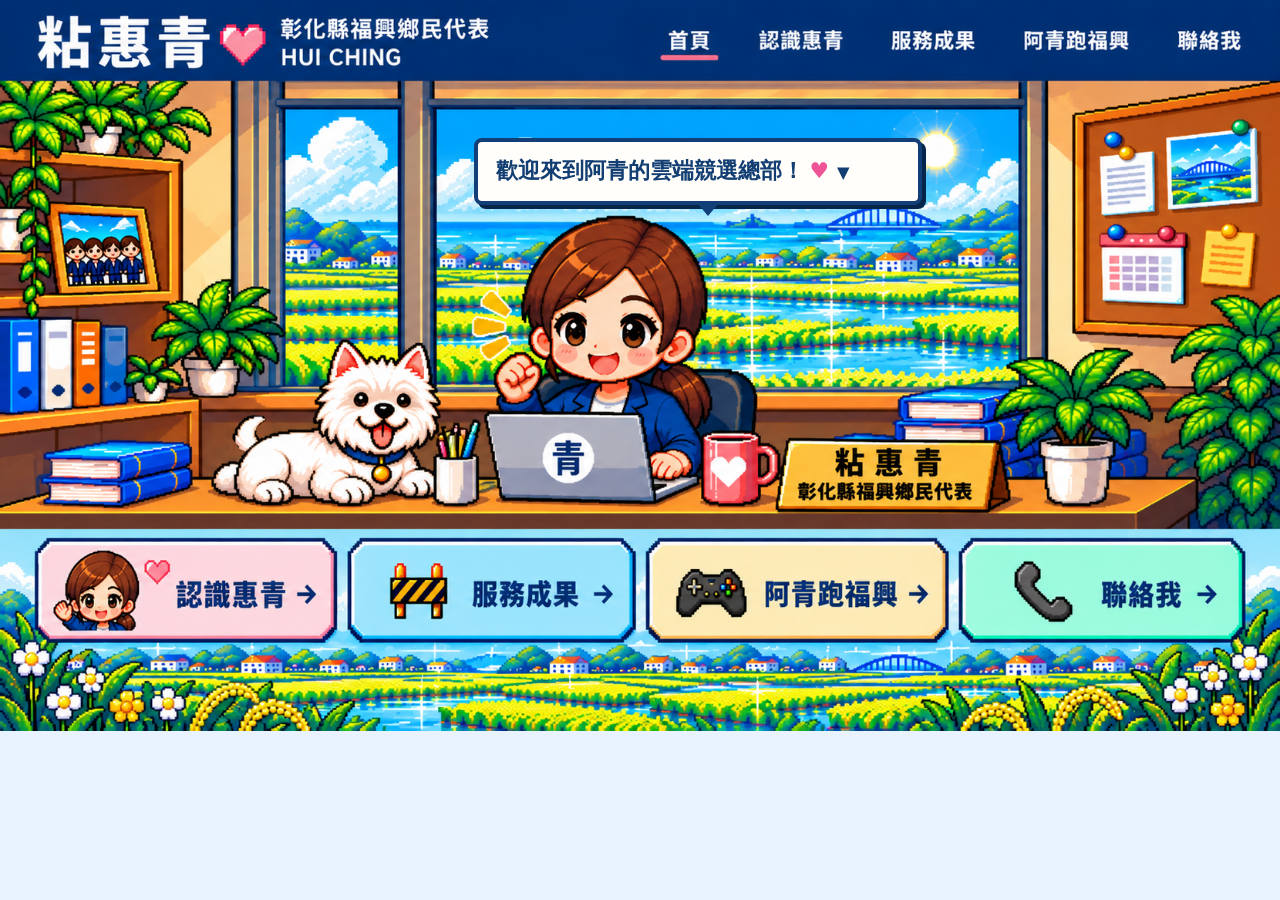
<file: index.html>
<!doctype html>
<html lang="zh-Hant">
<head>
<meta charset="utf-8"><meta name="viewport" content="width=device-width,initial-scale=1,viewport-fit=cover">
<meta name="theme-color" content="#123e73"><meta name="description" content="粘惠青｜彰化縣福興鄉民代表，認識惠青、服務成果與聯絡資訊。">
<title>粘惠青｜雲端競選總部</title>
<style>
.highlights{display:grid;grid-template-columns:repeat(3,minmax(0,1fr));gap:12px;margin:18px 0 24px;padding:14px;background:#8ba9b7;border-radius:14px}.highlight{background:#fff;border-radius:24px;padding:16px 10px;text-align:center;color:#092653}.highlight-icon{display:block;font-size:34px;line-height:1.3}.highlight h4{font-size:clamp(20px,3vw,28px);margin:6px 0 12px;padding-bottom:10px;border-bottom:2px solid #172333}.highlight p{font-size:17px;font-weight:800;margin:8px 0}.highlight strong{color:#df1029;font-size:34px;white-space:nowrap}.highlight .amount{font-size:15px}@media(max-width:560px){.highlights{grid-template-columns:1fr}.highlight{padding:14px 20px}.highlight h4{font-size:26px}.highlight p{font-size:18px}}

:root{--navy:#123e73;--deep:#0b2e57;--ink:#18385d;--paper:#fffdf8}*{box-sizing:border-box}html{scroll-behavior:smooth}body{margin:0;background:#e8f3ff;color:var(--ink);font-family:system-ui,-apple-system,"Noto Sans TC",sans-serif}button,a{font:inherit}button{cursor:pointer}.site-header{background:var(--navy);color:#fff;display:flex;align-items:center;justify-content:space-between;gap:18px;padding:16px clamp(16px,5vw,68px);min-height:90px}.brand{display:flex;align-items:center;gap:16px}.brand-name{font-size:clamp(28px,3vw,45px);font-weight:900;letter-spacing:.12em;text-shadow:3px 3px #0b2e57}.brand-name span{color:#ff91b6;font-size:.6em}.brand-sub{font-size:clamp(12px,1.2vw,16px);line-height:1.5;letter-spacing:.05em}.nav{display:flex;gap:22px}.nav button,.menu-button{background:none;border:0;color:white;font-weight:700}.nav button:hover,.nav button:focus-visible{text-decoration:underline;text-underline-offset:8px}.menu-button{display:none;font-size:26px}.scene{max-width:1536px;margin:auto;position:relative;overflow:hidden;background:#9dd4fb}.scene img{display:block;width:100%;height:auto;image-rendering:auto}.dog-tip{position:absolute;left:17%;bottom:13%;border:2px solid #194b7d;background:#fffaf0;border-radius:12px;padding:8px 12px;box-shadow:4px 4px 0 #194b7d;font-weight:800;transform:rotate(-4deg);animation:bob 3s ease-in-out infinite}.dog-tip[hidden]{display:none}@keyframes bob{50%{transform:translateY(-7px) rotate(-4deg)}}.quick{max-width:1200px;margin:-8px auto 0;padding:18px 18px 32px;display:grid;grid-template-columns:repeat(4,1fr);gap:16px}.tile{border:3px solid #286199;box-shadow:5px 5px 0 #163e6b;border-radius:13px;padding:22px 12px;min-height:118px;display:flex;align-items:center;justify-content:center;gap:12px;font-size:clamp(16px,1.8vw,23px);font-weight:900;color:#103968;transition:transform .15s,box-shadow .15s}.tile:hover,.tile:focus-visible{transform:translateY(-5px);box-shadow:5px 10px 0 #163e6b}.tile .emoji{font-size:30px}.pink{background:#ffe8f1}.blue{background:#d8eeff}.cream{background:#fff1d8}.mint{background:#dcfaf2}.foot{text-align:center;padding:20px 12px 32px;color:#426387;font-size:13px}.overlay{position:fixed;inset:0;background:#092849ba;display:grid;place-items:center;padding:18px;z-index:5}.overlay[hidden]{display:none}.modal{background:var(--paper);border:4px solid #184b80;border-radius:15px;box-shadow:8px 8px 0 #072c53;max-width:570px;width:100%;max-height:85vh;overflow:auto}.modal-head{background:#184b80;color:white;display:flex;align-items:center;justify-content:space-between;padding:16px 20px;font-size:22px;font-weight:900}.close{border:2px solid white;border-radius:8px;background:#fff;color:#184b80;font-weight:900;width:38px;height:38px}.modal-body{padding:24px;font-size:16px;line-height:1.85}.modal-body h3{margin:12px 0 6px}.modal-body p{margin:8px 0 14px}.modal-body ul{padding-left:24px}.pill{display:inline-block;background:#e6f2ff;border:1px solid #a6c8e9;border-radius:99px;padding:4px 12px;margin:4px}.note{font-size:13px;color:#667a91}.contact{display:inline-block;background:#184b80;color:white;text-decoration:none;padding:8px 15px;border-radius:8px;margin-top:8px}.dog-trigger{position:absolute;left:11%;bottom:5%;width:24%;height:31%;background:transparent;border:0}.dog-trigger:focus-visible{outline:4px solid #ff8aa8;outline-offset:-4px}.modal.profile-mode{position:relative;min-width:0;max-width:min(1100px,98dvh);width:100%;background:transparent;border:0;box-shadow:none;border-radius:0;overflow:visible;max-height:90dvh;padding-top:0}.profile-mode .modal-head{display:none}.profile-mode .modal-body{padding:0;max-height:90dvh;overflow:auto;border-radius:12px;position:relative}.profile-card-img{display:block;width:100%;max-width:100%;height:auto}.profile-close{position:absolute;top:1%;right:4%;z-index:2;display:block;margin:0;width:9%;height:8%;min-width:32px;min-height:32px;padding:0;background:transparent;color:transparent;border:0;border-radius:8px}.profile-close:focus-visible{outline:3px solid #ff91b6;outline-offset:2px}.profile-mobile-note{display:none}.profile-accessible{position:absolute;top:0;left:0;width:1px;height:1px;overflow:hidden;clip-path:inset(50%);white-space:nowrap}.mobile-nav{display:none}@media(max-width:760px){.overlay{padding:12px}.modal.profile-mode{width:100%;max-width:100%;min-width:0}.site-header{min-height:76px;padding:10px 14px}.brand{gap:10px}.brand-name{font-size:27px}.brand-sub{font-size:11px}.nav{display:none}.menu-button{display:block}.mobile-nav{background:#17497d;padding:12px;display:grid;grid-template-columns:repeat(2,1fr);gap:8px}.mobile-nav[hidden]{display:none}.mobile-nav button{padding:10px;color:#fff;background:#246096;border:1px solid #8bb9e6;border-radius:7px;font-weight:700}.scene img{width:100%}.dog-tip{left:8%;bottom:10%;font-size:11px;padding:5px}.quick{grid-template-columns:repeat(2,1fr);gap:11px;padding:16px 13px 24px}.tile{min-height:95px;padding:12px 5px;flex-direction:column;gap:5px;font-size:17px}.tile .emoji{font-size:25px}.dog-trigger{left:4%;width:29%}}@media(prefers-reduced-motion:reduce){*,*:before,*:after{animation:none!important;transition:none!important}}
.gallery-intro{margin:0 0 16px}.achievement-grid{display:grid;grid-template-columns:repeat(2,minmax(0,1fr));gap:13px}.achievement-link{display:block;background:#eaf3ff;border:2px solid #b8d4f0;border-radius:9px;padding:5px;transition:transform .15s}.achievement-link:hover,.achievement-link:focus-visible{transform:translateY(-3px);outline:2px solid #1c5c96}.achievement-link img{display:block;width:100%;height:auto;aspect-ratio:1;object-fit:contain;border-radius:5px}.gallery-caption{font-size:13px;color:#426387;margin-top:13px}.modal:has(.achievement-grid){max-width:860px}.modal:has(.achievement-grid) .modal-body{padding:18px}@media(max-width:480px){.achievement-grid{gap:8px}.modal:has(.achievement-grid) .modal-body{padding:11px}}
/* Supplied desktop/mobile artwork with responsive functional hit areas. */
.home-art{position:relative;max-width:1659px;margin:auto;isolation:isolate}.home-art picture,.home-art img{display:block;width:100%;height:auto}.art-control{position:absolute;background:transparent;border:0;border-radius:8px;padding:0;color:transparent;cursor:pointer;touch-action:manipulation}.art-control:focus-visible{outline:4px solid #ff91b6;outline-offset:-4px;background:#ffffff20}.art-control:hover{box-shadow:inset 0 0 0 3px #ffffff88}.art-label{position:absolute;width:1px;height:1px;overflow:hidden;clip-path:inset(50%);white-space:nowrap}.art-nav .art-control{top:1.5%;height:8%}.art-nav [data-page="home"]{left:50.5%;width:7%}.art-nav [data-page="about"]{left:58%;width:9%}.art-nav [data-page="works"]{left:68%;width:9%}.art-nav [data-page="events"]{left:78%;width:10%}.art-nav [data-page="contact"]{left:89%;width:9%}.art-quick .art-control{top:73.3%;height:15%;width:24%}.art-quick [data-page="about"]{left:2.5%}.art-quick [data-page="works"]{left:27%}.art-quick [data-page="events"]{left:50.5%}.art-quick [data-page="contact"]{left:74.5%}.art-menu{display:none}.home-art .mobile-nav{position:absolute;z-index:3;top:10.4%;right:2%;width:min(360px,96%);border:2px solid #8bb9e6;box-shadow:0 6px 16px #09284988;border-radius:10px}.home-art .mobile-nav[hidden]{display:none}
@media(max-width:760px){.art-nav .art-control{top:5.6%;height:4%}.art-nav [data-page="home"]{left:34%;width:8%}.art-nav [data-page="about"]{left:43%;width:12%}.art-nav [data-page="works"]{left:57%;width:12%}.art-nav [data-page="events"]{left:71%;width:15%}.art-nav [data-page="contact"]{left:87%;width:11%}.art-menu{display:block;top:1%;right:3%;width:12%;height:5%;min-width:44px;min-height:44px}.art-quick .art-control{width:45%;height:14.5%}.art-quick [data-page="about"]{left:5%;top:59.6%}.art-quick [data-page="works"]{left:51%;top:59.6%}.art-quick [data-page="events"]{left:5%;top:74.8%}.art-quick [data-page="contact"]{left:51%;top:74.8%}}

/* Dialogue follows the selected character; pointer clicks have no highlight. */
.scene-talk-trigger{z-index:1;-webkit-tap-highlight-color:transparent;user-select:none;-webkit-user-select:none}.scene-talk-trigger:hover,.scene-talk-trigger:active{box-shadow:none;background:transparent}.scene-talk-trigger:focus:not(:focus-visible){outline:none}.talk-person{left:38%;top:29%;width:20%;height:39%}.talk-dog{left:16%;top:47%;width:18%;height:23%}.scene-talk{position:absolute;z-index:2;left:37%;bottom:72%;width:35%;padding:14px 18px;background:#fffefa;border:4px solid #133f78;box-shadow:4px 4px #05264a;color:#123e73;font-size:clamp(14px,1.7vw,26px);font-weight:900;line-height:1.4;border-radius:8px;pointer-events:auto;cursor:pointer;touch-action:manipulation}.scene-talk[data-speaker="dog"]{left:10%;bottom:55%;width:28%}.scene-talk:after{content:"";position:absolute;left:50%;bottom:-15px;border-left:10px solid transparent;border-right:10px solid transparent;border-top:12px solid #133f78}.scene-talk[hidden]{display:none}.talk-visual{white-space:pre-wrap}.talk-heart{color:#ef5596;margin-left:6px}.scene-talk-trigger:focus-visible{outline:3px dashed #ffde63;outline-offset:-4px;background:transparent;box-shadow:none}
@media(max-width:760px){.art-nav{display:none}.art-menu{top:1.6%;right:4%;width:12%;height:5%}.home-art .mobile-nav{top:9.7%}.art-quick .art-control{width:43%;height:14.6%}.art-quick [data-page="about"]{left:5.8%;top:58.4%}.art-quick [data-page="works"]{left:51.8%;top:58.4%}.art-quick [data-page="events"]{left:5.8%;top:74.5%}.art-quick [data-page="contact"]{left:51.8%;top:74.5%}.talk-person{left:40%;top:30%;width:33%;height:24%}.talk-dog{left:11%;top:42%;width:29%;height:13%}.scene-talk{left:28%;bottom:71%;width:65%;padding:10px 12px;border-width:3px;font-size:clamp(13px,3.5vw,22px)}.scene-talk[data-speaker="dog"]{left:3%;bottom:59%;width:49%}}

.modal.info-mode{position:relative;max-width:680px;background:transparent;border:0;box-shadow:none;border-radius:0;max-height:92dvh;overflow:auto}.info-mode .modal-head{display:none}.info-mode .modal-body{padding:0}.info-card{position:relative}.info-card img{display:block;width:100%;height:auto}.card-hit{position:absolute;background:transparent;border:0;padding:0;border-radius:12px;cursor:pointer}.card-hit:focus-visible{outline:3px solid #ff4090;outline-offset:-4px}.contact-line{left:3%;top:41.2%;width:47%;height:15%}.contact-facebook{left:50.5%;top:41.2%;width:46.5%;height:15%}.contact-donation{left:3%;top:57%;width:47%;height:16%}.contact-form{left:50.5%;top:57%;width:46.5%;height:16%}.info-mode .info-close{position:absolute;top:2%;right:3%;width:10%;height:auto;aspect-ratio:1;background:transparent;color:transparent;border:0;z-index:2}.info-close:focus-visible{outline:3px solid #ff4090}.contact-return{display:block;margin:12px auto;padding:10px 20px;border:2px solid #123e73;border-radius:8px;background:white;color:#123e73;font-weight:700}

.talk-next{display:inline-block;margin-left:8px;font-size:.75em;color:#123e73;animation:talk-blink 1s steps(2,end) infinite}.scene-talk[data-typing="true"] .talk-next{visibility:hidden}.scene-talk:focus-visible{outline:3px dashed #ffde63;outline-offset:4px}@keyframes talk-blink{50%{opacity:0}}@media(prefers-reduced-motion:reduce){.talk-next{animation:none}}

.scene-life{position:absolute;inset:0;pointer-events:none;overflow:hidden}.home-art .life-layer{position:absolute;inset:0;width:100%;height:100%;pointer-events:none}.life-layer img{width:100%;height:100%;object-fit:fill}.eye-blink{clip-path:polygon(43% 42.3%,51.7% 42.3%,51.7% 47.8%,43% 47.8%);opacity:0;animation:gentle-blink 6.4s steps(1,end) infinite}.tail-clean{clip-path:polygon(17.9% 56.4%,21.2% 56.4%,21.2% 62.5%,17.9% 62.5%)}.tail-wag{clip-path:polygon(18.1% 59.9%,18.3% 58.4%,18.8% 57.2%,19.5% 56.8%,20.6% 56.9%,20.8% 57.4%,20.1% 58.4%,20% 59.3%,20.4% 60.4%,19.5% 62%,18.7% 61.4%);transform-origin:19.3% 61.6%;animation:tail-sway 1.4s ease-in-out infinite alternate}.home-art.dog-excited .tail-wag{animation-duration:.22s}.cloud-window{position:absolute;left:34.5%;top:15.1%;width:34%;height:13%;overflow:hidden}.drift-cloud{position:absolute;width:24%;height:auto;opacity:.8;animation:cloud-drift 30s linear infinite}.cloud-one{top:9%;left:-25%}.cloud-two{top:45%;left:-25%;width:17%;animation-duration:43s;animation-delay:-22s}@keyframes cloud-drift{from{transform:translateX(0)}to{transform:translateX(760%)}}@keyframes gentle-blink{0%,44%,48%,100%{opacity:0}45%,47%{opacity:1}}@keyframes tail-sway{from{transform:rotate(-9deg)}to{transform:rotate(10deg)}}
@media(max-width:760px){.eye-blink{clip-path:polygon(47.6% 38%,63.8% 38%,63.8% 41.6%,47.6% 41.6%)}.tail-clean{clip-path:polygon(11.2% 46.9%,16.5% 46.9%,16.5% 49.2%,14.3% 49.2%,14.3% 51.3%,11.2% 51.3%)}.tail-wag{clip-path:polygon(12% 50.7%,11.9% 49.6%,12.4% 48.2%,13.3% 47.5%,14.6% 47.1%,15.7% 47.2%,15.8% 47.7%,14.8% 48%,14% 48.7%,13.6% 49.6%,14% 50.7%);transform-origin:13.4% 50.7%}.cloud-window{left:21.2%;top:12.8%;width:58%;height:12.2%}}
@media(prefers-reduced-motion:reduce){.scene-life{display:none}}
.profile-portrait-wrap{position:relative}.profile-portrait{position:absolute;left:6.55%;top:10.68%;width:40%;height:65.05%;object-fit:cover;object-position:center;border-radius:2px}
.profile-close{top:2.5%;right:6%;width:38px;height:38px;min-width:32px;min-height:32px;background:#fff;color:#123e73;border:2px solid #123e73;border-radius:7px;font-size:25px;line-height:1}
</style>
</head>
<body>
<main class="home-art" id="home-art"><h1 class="art-label">粘惠青｜雲端競選總部</h1><picture><source media="(max-width:760px)" srcset="home-mobile-v3.png"><img src="home-desktop-v3.png" width="1660" height="948" alt="粘惠青與白狗在福興像素辦公室的首頁插畫" fetchpriority="high"></picture><div class="scene-life" aria-hidden="true"><picture class="life-layer tail-clean" aria-hidden="true"><source media="(max-width:760px)" srcset="animation-mobile.png"><img src="animation-desktop.png" alt="" decoding="async"></picture><picture class="life-layer tail-wag" aria-hidden="true"><source media="(max-width:760px)" srcset="home-mobile-v3.png"><img src="home-desktop-v3.png" alt="" decoding="async"></picture><picture class="life-layer eye-blink" aria-hidden="true"><source media="(max-width:760px)" srcset="animation-mobile.png"><img src="animation-desktop.png" alt="" decoding="async"></picture><div class="cloud-window"><svg class="drift-cloud cloud-one" viewBox="0 0 120 40"><path fill="#fff" d="M0 32h12v-8h12V14h12V6h24v8h12v8h18v8h20v6H0z"/><path fill="#c8eaff" d="M12 32h24v-8h12v8h24v-5h18v5h20v4H12z"/></svg><svg class="drift-cloud cloud-two" viewBox="0 0 120 40"><path fill="#fff" d="M0 32h20v-8h12v-8h16V8h20v8h12v8h16v8h24v4H0z"/><path fill="#c8eaff" d="M20 32h20v-5h20v5h35v4H20z"/></svg></div></div><nav class="art-nav" aria-label="主選單"><button class="art-control" data-page="home" aria-label="首頁"><span class="art-label">首頁</span></button><button class="art-control" data-page="about" aria-label="認識惠青"><span class="art-label">認識惠青</span></button><button class="art-control" data-page="works" aria-label="服務成果"><span class="art-label">服務成果</span></button><button class="art-control" data-page="events" aria-label="阿青跑福興"><span class="art-label">阿青跑福興</span></button><button class="art-control" data-page="contact" aria-label="聯絡我"><span class="art-label">聯絡我</span></button></nav><button class="art-control art-menu" id="menu" aria-label="展開選單" aria-expanded="false" aria-controls="mobile-nav"><span class="art-label">選單</span></button><nav class="mobile-nav" id="mobile-nav" aria-label="手機選單" hidden><button data-page="home">首頁</button><button data-page="about">認識惠青</button><button data-page="works">服務成果</button><button data-page="events">阿青跑福興</button><button data-page="contact">聯絡我</button></nav><nav class="art-quick" aria-label="網站主要功能"><button class="art-control" data-page="about" aria-label="認識惠青"><span class="art-label">認識惠青</span></button><button class="art-control" data-page="works" aria-label="服務成果"><span class="art-label">服務成果</span></button><button class="art-control" data-page="events" aria-label="阿青跑福興"><span class="art-label">阿青跑福興</span></button><button class="art-control" data-page="contact" aria-label="聯絡我"><span class="art-label">聯絡我</span></button></nav><button class="art-control scene-talk-trigger talk-person" id="talk-person" aria-label="點擊阿青打招呼" aria-controls="scene-talk" aria-expanded="false"></button><button class="art-control scene-talk-trigger talk-dog" id="talk-dog" aria-label="和西高地白梗互動" aria-controls="scene-talk" aria-expanded="false"></button><div class="scene-talk" id="scene-talk" role="button" tabindex="0" aria-label="點選查看下一句對話" hidden><span class="talk-visual" id="talk-visual" aria-hidden="true"></span><span class="talk-heart" aria-hidden="true">♥</span><span class="talk-next" aria-hidden="true">▼</span><span class="art-label" id="talk-status" role="status" aria-live="polite"></span></div></main>
<div class="overlay" id="overlay" hidden><section class="modal" role="dialog" aria-modal="true" aria-labelledby="modal-title"><div class="modal-head"><span id="modal-title"></span><button class="close" id="close" aria-label="關閉視窗">✕</button></div><div class="modal-body" id="modal-body"></div></section></div>
<script>
const pages={events:{title:'🎮 阿青跑福興',html:''},about:{title:'👩🏻‍💼 認識惠青',html:`<img class="profile-card-img" src="profile-card-v3.png" alt="粘惠青形象照與人物資料卡，介紹教育學碩士學歷、公共服務經歷、服務理念，並有福興鄉乳牛及稻田風景" loading="eager"><div class="profile-accessible"><h3>大家好，我是粘惠青！</h3><p>彰化縣福興鄉的鄉民代表，你可以叫我阿青！</p><p>我相信，地方服務就是從生活中的每一件小事開始。無論是道路改善、農田排水，還是長輩關懷與親子教育，都是我持續關心的議題。</p><h3>學歷</h3><ul><li>國立彰化師範大學 教育學碩士</li><li>大葉大學 分子生物科技學系</li><li>正德高中</li><li>精誠中學</li><li>鹿港國小</li></ul><h3>經歷</h3><ul><li>彰化縣福興鄉第22屆鄉民代表</li><li>中國國民黨第21、22屆全國黨代表</li><li>彰化縣政府第2、3屆青年諮詢委員</li><li>彰化縣議會議政顧問</li><li>彰化縣青年農民聯誼會顧問</li><li>鹿港青年商會副會長</li></ul><h3>我的服務理念</h3><p>每一次會勘、每一件陳情、每一項提案，都是讓地方進步的機會。</p><p>我希望透過實際行動，讓福興的生活環境更安全、公共服務更便利，也讓青年、長輩與每一個家庭的需求都能被看見。</p><p>青年行動力，我是粘惠青！</p></div>`},works:{title:'🚧 服務成果',html:`<h3>惠青的服務成果</h3><p class="gallery-intro">地方建設、教育與親子活動，透過一張張圖卡記錄服務足跡。</p><section class="highlights" aria-label="三項重點政績"><article class="highlight"><span class="highlight-icon" aria-hidden="true">🛣️</span><h4>道路改善</h4><p>爭取經費約</p><p class="amount"><strong>4,397</strong> 萬元</p></article><article class="highlight"><span class="highlight-icon" aria-hidden="true">👵👴</span><h4>敬老加碼</h4><p>爭取禮金提高至</p><p class="amount"><strong>1,000</strong> 元</p></article><article class="highlight"><span class="highlight-icon" aria-hidden="true">🥛</span><h4>幼兒照顧</h4><p>爭取鄉立幼兒園<br>免費牛乳加碼為</p><p class="amount">每週 <strong>2</strong> 次</p></article></section><div class="achievement-grid"><a class="achievement-link" href="assets/achievements/achievement-01.webp" target="_blank" rel="noopener" aria-label="開啟第 1 張服務成果大圖"><img loading="lazy" src="assets/achievements/achievement-01.webp" alt="服務成果圖卡 1" width="540" height="540"></a><a class="achievement-link" href="assets/achievements/achievement-02.webp" target="_blank" rel="noopener" aria-label="開啟第 2 張服務成果大圖"><img loading="lazy" src="assets/achievements/achievement-02.webp" alt="服務成果圖卡 2" width="540" height="540"></a><a class="achievement-link" href="assets/achievements/achievement-03.webp" target="_blank" rel="noopener" aria-label="開啟第 3 張服務成果大圖"><img loading="lazy" src="assets/achievements/achievement-03.webp" alt="服務成果圖卡 3" width="540" height="540"></a><a class="achievement-link" href="assets/achievements/achievement-04.webp" target="_blank" rel="noopener" aria-label="開啟第 4 張服務成果大圖"><img loading="lazy" src="assets/achievements/achievement-04.webp" alt="服務成果圖卡 4" width="540" height="540"></a><a class="achievement-link" href="assets/achievements/achievement-05.webp" target="_blank" rel="noopener" aria-label="開啟第 5 張服務成果大圖"><img loading="lazy" src="assets/achievements/achievement-05.webp" alt="服務成果圖卡 5" width="540" height="540"></a><a class="achievement-link" href="assets/achievements/achievement-06.webp" target="_blank" rel="noopener" aria-label="開啟第 6 張服務成果大圖"><img loading="lazy" src="assets/achievements/achievement-06.webp" alt="服務成果圖卡 6" width="540" height="540"></a><a class="achievement-link" href="assets/achievements/achievement-07.webp" target="_blank" rel="noopener" aria-label="開啟第 7 張服務成果大圖"><img loading="lazy" src="assets/achievements/achievement-07.webp" alt="服務成果圖卡 7" width="540" height="540"></a><a class="achievement-link" href="assets/achievements/achievement-08.webp" target="_blank" rel="noopener" aria-label="開啟第 8 張服務成果大圖"><img loading="lazy" src="assets/achievements/achievement-08.webp" alt="服務成果圖卡 8" width="540" height="540"></a><a class="achievement-link" href="assets/achievements/achievement-09.webp" target="_blank" rel="noopener" aria-label="開啟第 9 張服務成果大圖"><img loading="lazy" src="assets/achievements/achievement-09.webp" alt="服務成果圖卡 9" width="540" height="540"></a><a class="achievement-link" href="assets/achievements/achievement-10.webp" target="_blank" rel="noopener" aria-label="開啟第 10 張服務成果大圖"><img loading="lazy" src="assets/achievements/achievement-10.webp" alt="服務成果圖卡 10" width="540" height="540"></a><a class="achievement-link" href="assets/achievements/achievement-11.webp" target="_blank" rel="noopener" aria-label="開啟第 11 張服務成果大圖"><img loading="lazy" src="assets/achievements/achievement-11.webp" alt="服務成果圖卡 11" width="540" height="540"></a><a class="achievement-link" href="assets/achievements/achievement-12.webp" target="_blank" rel="noopener" aria-label="開啟第 12 張服務成果大圖"><img loading="lazy" src="assets/achievements/achievement-12.webp" alt="服務成果圖卡 12" width="540" height="540"></a><a class="achievement-link" href="assets/achievements/achievement-13.webp" target="_blank" rel="noopener" aria-label="開啟第 13 張服務成果大圖"><img loading="lazy" src="assets/achievements/achievement-13.webp" alt="服務成果圖卡 13" width="540" height="540"></a><a class="achievement-link" href="assets/achievements/achievement-14.webp" target="_blank" rel="noopener" aria-label="開啟第 14 張服務成果大圖"><img loading="lazy" src="assets/achievements/achievement-14.webp" alt="服務成果圖卡 14" width="540" height="540"></a><a class="achievement-link" href="assets/achievements/achievement-15.webp" target="_blank" rel="noopener" aria-label="開啟第 15 張服務成果大圖"><img loading="lazy" src="assets/achievements/achievement-15.webp" alt="服務成果圖卡 15" width="540" height="540"></a><a class="achievement-link" href="assets/achievements/achievement-16.webp" target="_blank" rel="noopener" aria-label="開啟第 16 張服務成果大圖"><img loading="lazy" src="assets/achievements/achievement-16.webp" alt="服務成果圖卡 16" width="540" height="540"></a><a class="achievement-link" href="assets/achievements/achievement-17.webp" target="_blank" rel="noopener" aria-label="開啟第 17 張服務成果大圖"><img loading="lazy" src="assets/achievements/achievement-17.webp" alt="服務成果圖卡 17" width="540" height="540"></a><a class="achievement-link" href="assets/achievements/achievement-18.webp" target="_blank" rel="noopener" aria-label="開啟第 18 張服務成果大圖"><img loading="lazy" src="assets/achievements/achievement-18.webp" alt="服務成果圖卡 18" width="540" height="540"></a></div><p class="gallery-caption">共 18 張圖卡｜點選圖片可開啟大圖查看。</p>`},contact:{title:'聯絡我',html:`<div class="info-card"><img src="contact-card.png" alt="聯絡我：透過 LINE、Facebook 或表單反映地方服務問題。"><a class="card-hit contact-line" href="https://lin.ee/hsSVt98" target="_blank" rel="noopener noreferrer" aria-label="LINE 聯絡（另開視窗）"></a><a class="card-hit contact-facebook" href="https://www.facebook.com/hcnien?locale=zh_TW" target="_blank" rel="noopener noreferrer" aria-label="Facebook（另開視窗）"></a><button class="card-hit contact-donation" data-inner-page="donation" aria-label="小額捐款資訊"></button><a class="card-hit contact-form" href="https://forms.gle/2JhwRn6PreCKHPB1A" target="_blank" rel="noopener noreferrer" aria-label="我要反映問題（另開 Google 表單）"></a></div>`},donation:{title:'小額捐款',html:`<div class="info-card"><img src="donation-card.png" alt="小額捐款資訊卡：115年彰化縣福興鄉鄉民代表擬參選人粘惠青政治獻金專戶，鹿港信用合作社，金融代號165，帳號00028111700460。"></div><button class="contact-return" data-inner-page="contact">← 返回聯絡我</button>`}};
const overlay=document.getElementById('overlay'),modal=document.querySelector('.modal'),title=document.getElementById('modal-title'),body=document.getElementById('modal-body');let lastFocus=null;
function openPage(page){hideTalk();if(page==='events'){window.location.href='game.html';return}if(page==='home'){setMenu(false);closePage();scrollTo({top:0,behavior:'smooth'});return}const data=pages[page];if(!data)return;if(overlay.hidden)lastFocus=document.activeElement;title.textContent=data.title;document.querySelector('.modal-head').append(document.getElementById('close'));body.innerHTML=data.html;modal.classList.toggle('profile-mode',page==='about');modal.classList.toggle('info-mode',['contact','donation'].includes(page));const closeBtn=document.getElementById('close');closeBtn.classList.toggle('info-close',['contact','donation'].includes(page));closeBtn.classList.toggle('profile-close',page==='about');if(page==='about'||page==='contact'||page==='donation'){modal.append(closeBtn);closeBtn.textContent='✕'}else{document.querySelector('.modal-head').append(closeBtn);closeBtn.textContent='✕'}modal.scrollTop=0;overlay.hidden=false;document.getElementById('home-art').inert=true;document.body.style.overflow='hidden';document.getElementById('close').focus();setMenu(false)}
body.addEventListener('click',e=>{const button=e.target.closest('[data-inner-page]');if(button)openPage(button.dataset.innerPage)});
function closePage(){overlay.hidden=true;document.getElementById('home-art').inert=false;document.body.style.overflow='';lastFocus?.focus()}
document.querySelectorAll('[data-page]').forEach(b=>b.addEventListener('click',()=>openPage(b.dataset.page)));document.getElementById('close').addEventListener('click',closePage);overlay.addEventListener('click',e=>{if(e.target===overlay)closePage()});function setMenu(open){const menu=document.getElementById('menu');document.getElementById('mobile-nav').hidden=!open;menu.setAttribute('aria-expanded',String(open));menu.setAttribute('aria-label',open?'收起選單':'展開選單')}
document.getElementById('menu').addEventListener('click',()=>setMenu(document.getElementById('mobile-nav').hidden));
document.addEventListener('keydown',e=>{if(e.key==='Escape'){if(!document.getElementById('scene-talk').hidden){hideTalk(true);return}if(!overlay.hidden)closePage();else{setMenu(false);document.getElementById('menu').focus()}}if(e.key==='Tab'&&!overlay.hidden){const list=[...modal.querySelectorAll('button,a[href]')].filter(el=>el.getClientRects().length);const first=list[0],last=list[list.length-1];if(e.shiftKey&&document.activeElement===first){e.preventDefault();last.focus()}else if(!e.shiftKey&&document.activeElement===last){e.preventDefault();first.focus()}}});
document.addEventListener('click',e=>{if(!e.target.closest('#mobile-nav,#menu'))setMenu(false)});
matchMedia('(max-width:760px)').addEventListener('change',()=>setMenu(false));

const talkBox=document.getElementById('scene-talk'),talkVisual=document.getElementById('talk-visual'),talkStatus=document.getElementById('talk-status');
let talkTimer=0,talkTarget=null;const talkCounts={person:0,dog:0};
const talkLines={person:['歡迎來到阿青的雲端競選總部！','大家好！我是阿青，一起努力！','點選下方選單，看看更多阿青的資訊！','謝謝你來找阿青！♥'],dog:['汪汪！很高興見到你！','謝謝你陪我玩！🐾']};
function hideTalk(restore=false){clearInterval(talkTimer);talkBox.hidden=true;talkStatus.textContent='';document.querySelectorAll('.scene-talk-trigger').forEach(el=>el.setAttribute('aria-expanded','false'));if(restore)talkTarget?.focus()}
function showTalk(kind){clearInterval(talkTimer);talkTarget=document.getElementById('talk-'+kind);document.querySelectorAll('.scene-talk-trigger').forEach(el=>el.setAttribute('aria-expanded',String(el===talkTarget)));const text=talkLines[kind][talkCounts[kind]++%talkLines[kind].length];talkBox.dataset.speaker=kind;talkBox.hidden=false;talkBox.dataset.typing='true';talkStatus.textContent=text;talkVisual.textContent='';if(matchMedia('(prefers-reduced-motion:reduce)').matches){talkVisual.textContent=text;talkBox.dataset.typing='false';return}const chars=Array.from(text);let i=0;talkTimer=setInterval(()=>{talkVisual.textContent=chars.slice(0,++i).join('');if(i===chars.length){clearInterval(talkTimer);talkBox.dataset.typing='false'}},42)}
function advanceTalk(){if(talkBox.dataset.typing==='true'){clearInterval(talkTimer);talkVisual.textContent=talkStatus.textContent;talkBox.dataset.typing='false'}else showTalk(talkBox.dataset.speaker||'person')}
talkBox.addEventListener('click',advanceTalk);
talkBox.addEventListener('keydown',e=>{if(e.key==='Enter'||e.key===' '){e.preventDefault();advanceTalk()}});
document.getElementById('talk-person').addEventListener('click',()=>showTalk('person'));
let wagTimer;document.getElementById('talk-dog').addEventListener('click',()=>{showTalk('dog');const art=document.getElementById('home-art');art.classList.add('dog-excited');clearTimeout(wagTimer);wagTimer=setTimeout(()=>art.classList.remove('dog-excited'),1800)});

document.addEventListener('click',e=>{if(!e.target.closest('.scene-talk,.scene-talk-trigger'))hideTalk()});
showTalk('person');
</script>
</body></html>
</file>
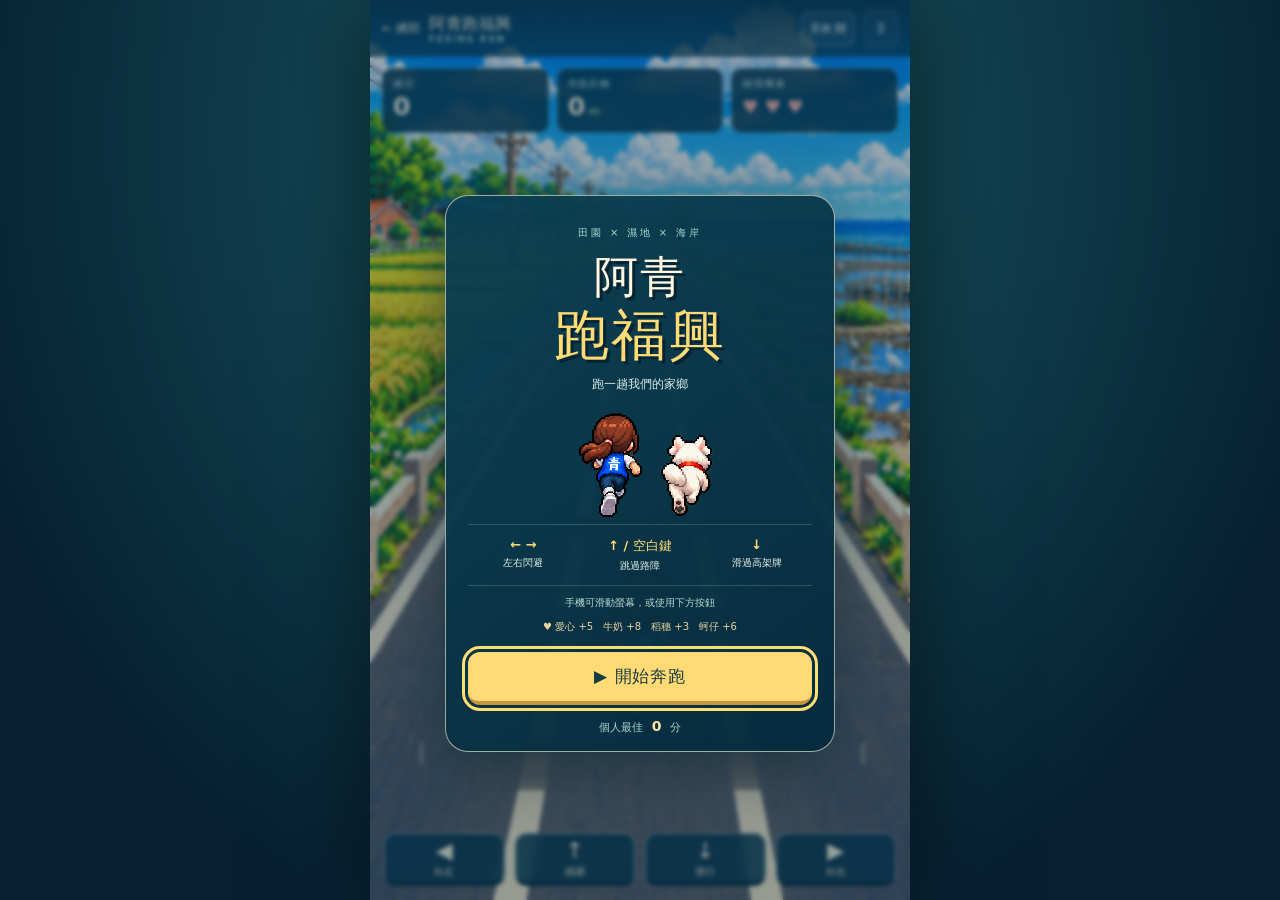
<file: game.html>
<!doctype html>
<html lang="zh-Hant"><head><meta charset="utf-8"><meta name="viewport" content="width=device-width,initial-scale=1,viewport-fit=cover"><meta name="theme-color" content="#092f43"><meta name="description" content="和阿青、白狗穿越福興田園與海岸，閃避障礙、收集在地好物的像素跑酷遊戲。"><title>阿青跑福興｜田園海岸跑酷</title><link rel="stylesheet" href="game.css"></head>
<body>
<main class="game-shell" id="shell" aria-label="阿青跑福興遊戲">
 <div id="stage" tabindex="0" aria-label="遊戲畫面：方向鍵左右換道，上跳躍，下滑行"></div>
 <header class="topbar"><a class="home" href="index.html" aria-label="返回雲端競選總部">← 總部</a><span class="brand">阿青跑福興 <small>FUXING RUN</small></span><button id="sound" aria-label="開啟音效" aria-pressed="false">音效 關</button><button id="pause" aria-label="暫停遊戲" disabled>Ⅱ</button></header>
 <div class="hud" aria-label="遊戲分數"><div><small>總分</small><strong id="score">0</strong></div><div><small>奔跑距離</small><strong><span id="distance">0</span><em> m</em></strong></div><div class="life-block"><small>碰撞機會</small><strong id="lives" aria-label="剩餘 3 次">♥ ♥ ♥</strong></div></div>
 <div class="toast" id="toast" role="status" aria-live="polite"></div>
 <div class="controls" aria-label="遊戲操作"><button data-action="left" aria-label="向左換道">◀<small>向左</small></button><button data-action="jump" aria-label="跳躍">↑<small>跳躍</small></button><button data-action="slide" aria-label="滑行">↓<small>滑行</small></button><button data-action="right" aria-label="向右換道">▶<small>向右</small></button></div>
 <section class="veil" id="menu" role="dialog" aria-modal="true" aria-labelledby="menu-title"><div class="menu-card">
 <span class="eyebrow">田園 × 濕地 × 海岸</span><h1 id="menu-title">阿青<span>跑福興</span></h1><p class="subtitle" id="subtitle">跑一趟我們的家鄉</p>
 <div class="menu-characters" aria-hidden="true"><span class="hero-preview"></span><span class="dog-preview"></span></div>
 <div class="result" id="result" hidden></div>
 <div id="instructions"><div class="howto"><span>← →<b>左右閃避</b></span><span>↑ / 空白鍵<b>跳過路障</b></span><span>↓<b>滑過高架牌</b></span></div><p class="mobile-tip">手機可滑動螢幕，或使用下方按鈕</p><div class="rewards"><span>♥ 愛心 +5</span><span>牛奶 +8</span><span>稻穗 +3</span><span>蚵仔 +6</span></div></div>
 <button class="primary" id="start" disabled>素材載入中…</button><button class="secondary" id="restart" hidden>重新開始</button><p class="best">個人最佳 <b id="record">0</b> 分</p><p class="load-error" id="load-error" role="alert" hidden>素材載入失敗，請重新整理再試一次。</p>
 </div></section>
 <noscript>請開啟 JavaScript 以遊玩阿青跑福興。</noscript>
</main>
<script src="phaser-3.90.min.js"></script><script src="runner-core.js?v=lanes2"></script><script src="game.js?v=lanes2"></script>
</body></html>
</file>
<file: game.css>
:root{font-family:system-ui,-apple-system,"Noto Sans TC",sans-serif;color:#fff7df;background:#092f43;font-synthesis:none}*{box-sizing:border-box}body{margin:0;min-height:100svh;background:radial-gradient(ellipse at 50% 15%,#1a5c67,#061f31 80%)}button,a{-webkit-tap-highlight-color:transparent}button{font:inherit;cursor:pointer}button:focus-visible,a:focus-visible,#stage:focus-visible{outline:3px solid #ffdf72;outline-offset:3px}button:disabled{cursor:wait;opacity:.65}[hidden]{display:none!important}.game-shell{position:relative;width:min(100%,60dvh);height:100dvh;margin:0 auto;overflow:hidden;background:#7bd5f4;box-shadow:0 0 90px #0008;isolation:isolate}#stage{position:absolute;inset:0;touch-action:none;outline:none}#stage canvas{display:block;width:100%!important;height:100%!important}.topbar{position:absolute;inset:0 0 auto;display:flex;align-items:center;gap:9px;padding:calc(10px + env(safe-area-inset-top)) 12px 10px;background:linear-gradient(#07364df5,#07364dba);z-index:3}.home{color:#fff7df;text-decoration:none;font-size:12px;white-space:nowrap}.brand{flex:1;font-size:16px;font-weight:900;letter-spacing:.04em}.brand small{display:block;color:#a8d9d3;font-size:8px;letter-spacing:.25em}.topbar button{background:#ffffff12;color:#fff;border:1px solid #ffffff40;border-radius:8px;padding:8px;font-size:11px;min-height:34px}#pause{font-size:16px;min-width:34px}.hud{position:absolute;top:calc(68px + env(safe-area-inset-top));left:12px;right:12px;display:flex;gap:8px;pointer-events:none;z-index:2}.hud>div{flex:1;background:#07364dd9;border:1px solid #c8fff34d;border-radius:10px;padding:8px 10px;backdrop-filter:blur(5px)}.hud small{display:block;color:#c1e3d8;font-size:10px;letter-spacing:.08em}.hud strong{font-variant-numeric:tabular-nums;font-size:25px;line-height:1.3;white-space:nowrap}.hud em{font-size:11px;font-style:normal;font-weight:500}.hud .life-block strong{color:#ffb3a8;font-size:18px;line-height:1.8}.controls{position:absolute;bottom:calc(14px + env(safe-area-inset-bottom));left:14px;right:14px;display:flex;gap:10px;z-index:3}.controls button{flex:1;min-height:53px;color:#fff7df;background:#07364dd9;border:1px solid #e9fff580;border-bottom:4px solid #042a3a;border-radius:12px;font-size:22px;line-height:1.1;touch-action:manipulation;user-select:none;backdrop-filter:blur(5px)}.controls button:active{transform:translateY(2px);background:#236b73}.controls small{display:block;font-size:10px;margin-top:3px}.veil{position:absolute;inset:0;z-index:4;background:#082b426b;display:flex;align-items:center;justify-content:center;padding:65px 18px 18px;backdrop-filter:blur(2px)}.menu-card{width:100%;max-width:390px;max-height:100%;overflow:auto;text-align:center;border:1px solid #fff7dd9c;border-radius:23px;background:linear-gradient(145deg,#0a4052f5,#062b3ef8);padding:25px 22px 16px;box-shadow:0 18px 60px #00202c80}.eyebrow{font-size:10px;letter-spacing:.28em;color:#a9dad2}h1{font-size:clamp(29px,5vh,44px);line-height:1.1;letter-spacing:.05em;margin:13px 0 9px;text-shadow:3px 3px #062332}h1 span{display:block;color:#ffdb75;font-size:1.25em;margin-top:3px}.subtitle{font-size:12px;line-height:1.8;color:#d4eee5;margin:8px 0}.menu-characters{height:110px;position:relative;width:150px;margin:12px auto 6px}.hero-preview,.dog-preview{position:absolute;display:block;background-image:url('aqing-sprites.png');background-repeat:no-repeat;background-size:373px 380px;image-rendering:pixelated}.hero-preview{width:85px;height:112px;left:0;top:0;background-position:0 -5px}.dog-preview{width:60px;height:88px;right:0;bottom:0;background-position:-198px -125px}.howto{display:flex;border-top:1px solid #a5d6d238;border-bottom:1px solid #a5d6d238;padding:12px 0;gap:6px}.howto span{flex:1;color:#ffdb75;font-size:13px;font-weight:800}.howto b{display:block;color:#e2eee4;font-size:10px;margin-top:4px;font-weight:500}.mobile-tip{font-size:10px;color:#b9d9d2;margin:10px 0}.rewards{display:flex;justify-content:center;flex-wrap:wrap;gap:6px 10px;font-size:10px;color:#e8d4a1;margin-bottom:18px}.primary{display:block;width:100%;background:#ffda75;color:#163b40;border:0;border-bottom:4px solid #c4963f;border-radius:12px;padding:13px;font-size:17px;font-weight:900;letter-spacing:.05em}.primary:hover{background:#ffe597}.secondary{width:100%;margin-top:10px;background:transparent;color:#d1e8df;border:1px solid #b1d9d567;border-radius:9px;padding:9px}.best{font-size:11px;color:#acd4cc;margin:13px 0 0}.best b{color:#ffe1a2;font-size:14px;margin:0 5px}.result{padding:15px 0 20px;font-size:14px;line-height:1.8;color:#d3e9df}.result strong{display:block;font-size:40px;color:#ffdb75;font-variant-numeric:tabular-nums}.load-error{font-size:13px;color:#ffb3a8}.toast{position:absolute;z-index:3;top:calc(135px + env(safe-area-inset-top));width:100%;text-align:center;pointer-events:none;font-size:13px;font-weight:800;text-shadow:0 2px 4px #052c36;background:#063549c9;opacity:0;padding:8px;transition:opacity .15s}.toast.visible{opacity:1}@media(max-width:350px){.topbar{gap:5px;padding-inline:8px}.brand{font-size:14px}.hud{left:8px;right:8px;gap:5px}.hud>div{padding:7px}.hud strong{font-size:21px}.menu-card{padding:20px 14px 14px}.controls{gap:7px}}@media(max-height:660px){.menu-card{padding:17px 16px 12px}.menu-characters{display:none}.veil{padding:55px 14px 12px}.howto{padding:9px 0}h1{font-size:29px}.hud{top:60px}.controls{bottom:8px}.controls button{min-height:45px}.rewards{margin-bottom:12px}}@media(orientation:landscape) and (max-height:500px){.game-shell{width:60dvh}.topbar .brand,.topbar #sound{display:none}.hud{top:50px;left:4px;right:4px;gap:3px}.hud>div{padding:4px}.hud strong{font-size:15px}.hud .life-block strong{font-size:12px}.menu-card{padding:12px 8px}.eyebrow,.subtitle,.rewards,.mobile-tip,.best{display:none}.howto{font-size:9px}.howto span{font-size:10px}.howto b{font-size:8px}.veil{padding:42px 5px 5px}h1{font-size:20px}.controls{gap:4px;left:5px;right:5px}.controls small{display:none}.controls button{min-height:32px;font-size:16px}.primary{font-size:12px;padding:8px;margin-top:8px}.result{padding:6px;font-size:11px}.result strong{font-size:22px}}@media(prefers-reduced-motion:reduce){.toast{transition:none}}
</file>
